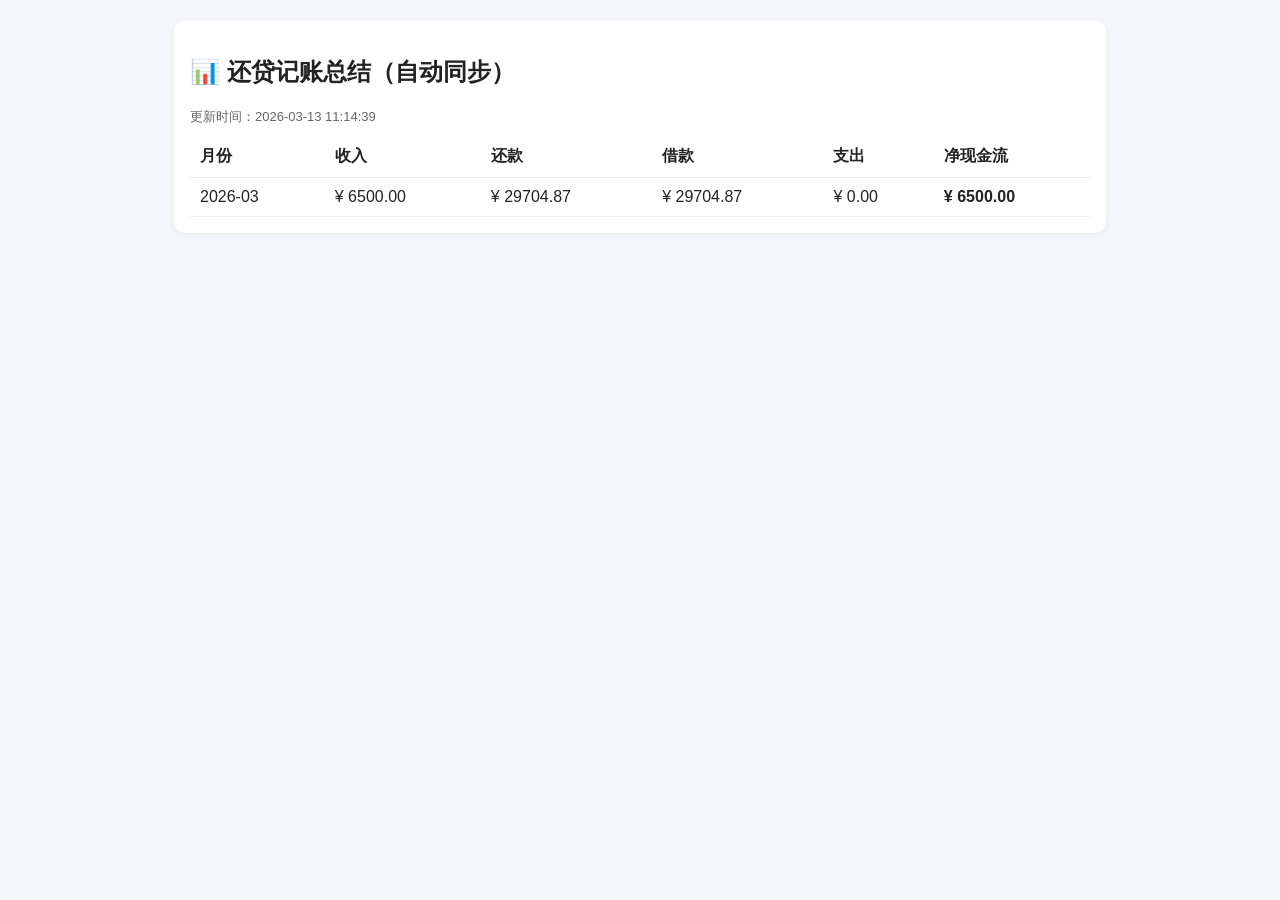
<file: index.html>
<!doctype html>
<html lang='zh-CN'>
<head>
<meta charset='UTF-8'/><meta name='viewport' content='width=device-width, initial-scale=1.0'/>
<title>还贷记账总结</title>
<style>
body{font-family:-apple-system,BlinkMacSystemFont,'Segoe UI',Roboto,'PingFang SC',sans-serif;background:#f5f7fb;margin:0;padding:20px;color:#222}
.card{background:#fff;border-radius:12px;padding:16px;max-width:900px;margin:0 auto;box-shadow:0 2px 10px rgba(0,0,0,.06)}
table{width:100%;border-collapse:collapse;margin-top:10px}th,td{padding:10px;border-bottom:1px solid #eee;text-align:left}
.small{color:#666;font-size:13px}
</style>
</head>
<body>
<div class='card'>
  <h2>📊 还贷记账总结（自动同步）</h2>
  <div class='small'>更新时间：2026-03-13 11:14:39</div>
  <table>
    <thead><tr><th>月份</th><th>收入</th><th>还款</th><th>借款</th><th>支出</th><th>净现金流</th></tr></thead>
    <tbody>
        <tr>
          <td>2026-03</td>
          <td>¥ 6500.00</td>
          <td>¥ 29704.87</td>
          <td>¥ 29704.87</td>
          <td>¥ 0.00</td>
          <td><b>¥ 6500.00</b></td>
        </tr>
        </tbody>
  </table>
</div>
</body>
</html>
</file>
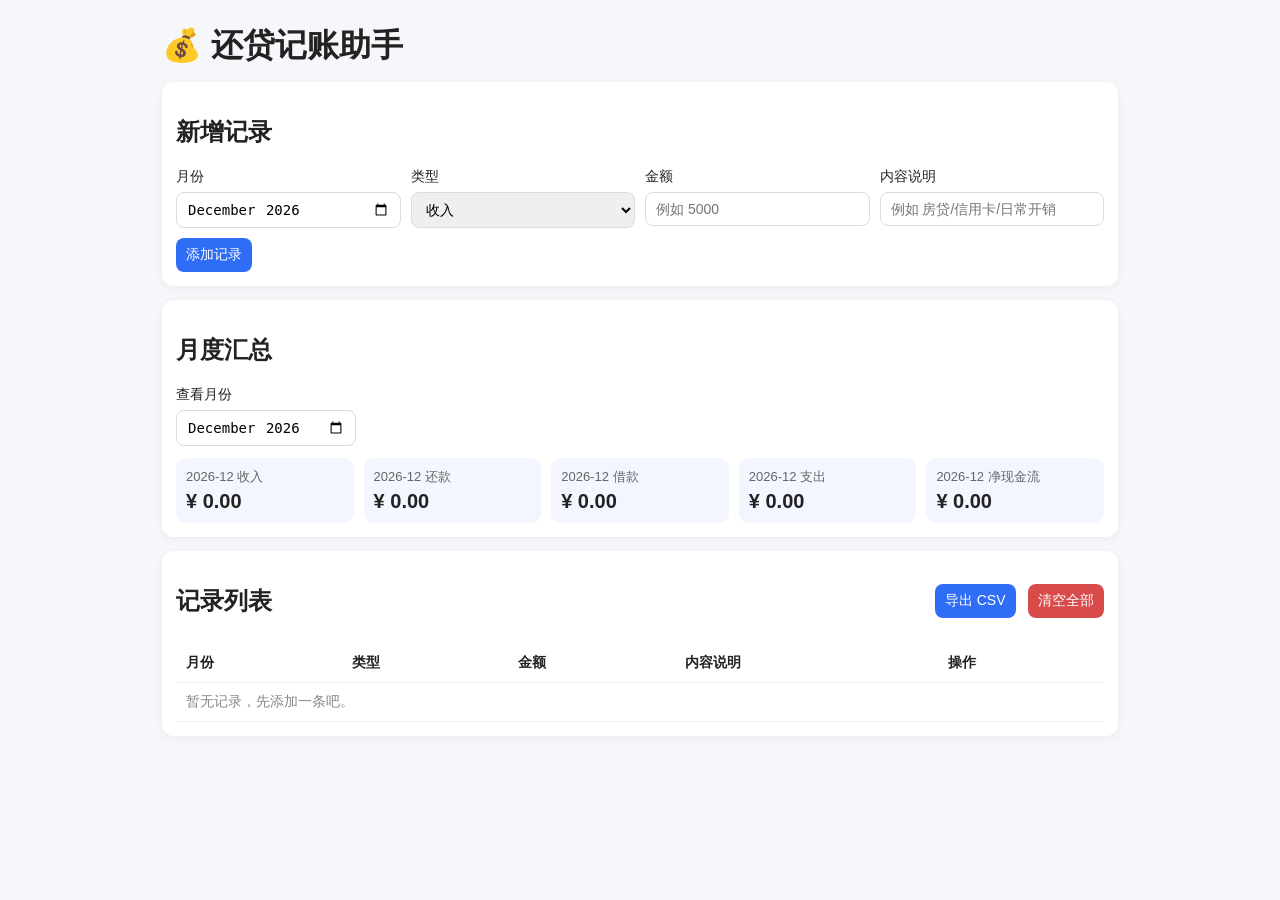
<file: loan-ledger/index.html>
<!doctype html>
<html lang="zh-CN">
<head>
  <meta charset="UTF-8" />
  <meta name="viewport" content="width=device-width, initial-scale=1.0" />
  <title>还贷记账助手</title>
  <link rel="stylesheet" href="style.css" />
</head>
<body>
  <div class="container">
    <h1>💰 还贷记账助手</h1>

    <section class="card form-card">
      <h2>新增记录</h2>
      <div class="grid">
        <label>
          月份
          <input type="month" id="month" />
        </label>

        <label>
          类型
          <select id="type">
            <option value="income">收入</option>
            <option value="repayment">还款</option>
            <option value="borrowing">借款</option>
            <option value="expense">支出</option>
          </select>
        </label>

        <label>
          金额
          <input type="number" id="amount" min="0" step="0.01" placeholder="例如 5000" />
        </label>

        <label>
          内容说明
          <input type="text" id="note" placeholder="例如 房贷/信用卡/日常开销" />
        </label>
      </div>

      <button id="addBtn">添加记录</button>
    </section>

    <section class="card">
      <h2>月度汇总</h2>
      <div class="summary-header">
        <label>
          查看月份
          <input type="month" id="summaryMonth" />
        </label>
      </div>
      <div class="summary" id="summary"></div>
    </section>

    <section class="card">
      <div class="toolbar">
        <h2>记录列表</h2>
        <div>
          <button id="exportBtn">导出 CSV</button>
          <button id="clearBtn" class="danger">清空全部</button>
        </div>
      </div>
      <table>
        <thead>
          <tr>
            <th>月份</th>
            <th>类型</th>
            <th>金额</th>
            <th>内容说明</th>
            <th>操作</th>
          </tr>
        </thead>
        <tbody id="recordsBody"></tbody>
      </table>
    </section>
  </div>

  <script src="app.js"></script>
</body>
</html>
</file>
<file: loan-ledger/style.css>
* { box-sizing: border-box; }
body {
  margin: 0;
  font-family: -apple-system, BlinkMacSystemFont, "Segoe UI", Roboto, "PingFang SC", sans-serif;
  background: #f5f7fb;
  color: #222;
}
.container {
  max-width: 980px;
  margin: 24px auto;
  padding: 0 12px 24px;
}
h1 { margin-bottom: 14px; }
.card {
  background: #fff;
  border-radius: 12px;
  padding: 14px;
  margin-bottom: 14px;
  box-shadow: 0 2px 10px rgba(0,0,0,.05);
}
.grid {
  display: grid;
  grid-template-columns: repeat(auto-fit, minmax(180px, 1fr));
  gap: 10px;
}
label { display: flex; flex-direction: column; gap: 6px; font-size: 14px; }
input, select, button {
  border: 1px solid #d7dce6;
  border-radius: 8px;
  padding: 8px 10px;
  font-size: 14px;
}
button {
  cursor: pointer;
  background: #2f6df6;
  color: #fff;
  border: 0;
}
button.danger { background: #d94b4b; }
button + button { margin-left: 8px; }
.form-card button { margin-top: 10px; }
.summary-header {
  margin-bottom: 12px;
}
.summary-header input {
  width: 180px;
}
.summary {
  display: grid;
  grid-template-columns: repeat(auto-fit, minmax(170px, 1fr));
  gap: 10px;
}
.stat {
  background: #f3f6ff;
  border-radius: 10px;
  padding: 10px;
}
.stat .label { color: #666; font-size: 13px; }
.stat .value { font-size: 20px; font-weight: 600; margin-top: 4px; }
.toolbar { display: flex; justify-content: space-between; align-items: center; }
table { width: 100%; border-collapse: collapse; margin-top: 8px; }
th, td {
  padding: 10px;
  border-bottom: 1px solid #edf0f5;
  text-align: left;
  font-size: 14px;
}
.empty { color: #888; padding: 10px; }
.small-btn {
  background: #6d778a;
  font-size: 12px;
  padding: 4px 8px;
  border-radius: 6px;
}
</file>
